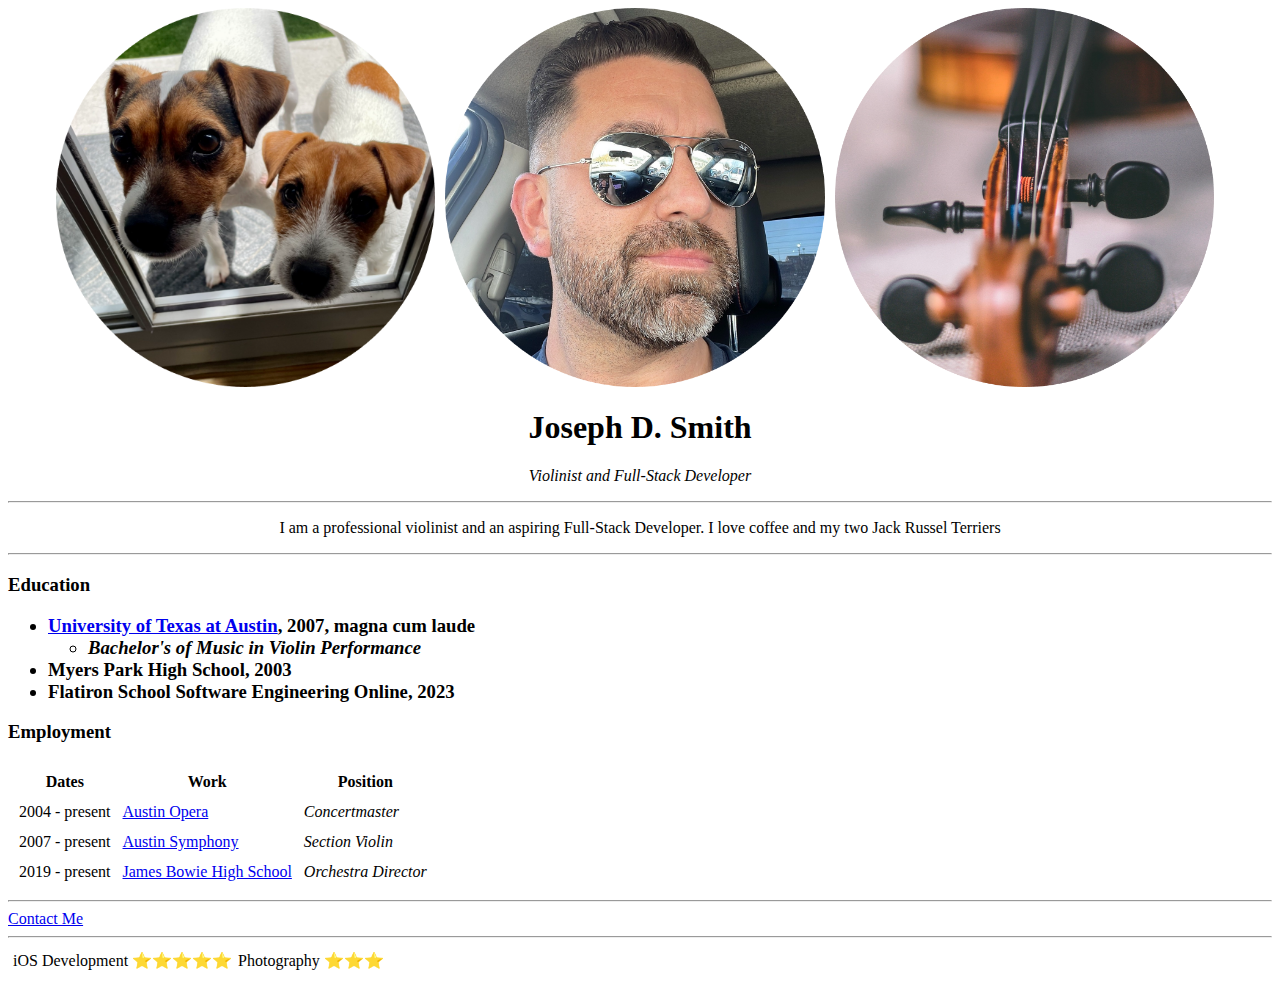
<file: index.html>
<!DOCTYPE html>
<html lang="en">

<head>
    <meta charset="UTF-8">
    <meta http-equiv="X-UA-Compatible" content="IE=edge">
    <meta name="viewport" content="width=device-width, initial-scale=1.0">
    <link href="style.css" rel="stylesheet">
    <title>Joseph D. Smith</title>
</head>

<body>
    <div class="Images">
        <img src="images/dogs-modified.png" alt="joseph's dogs"
        height="400"
        width="400">
        <img src="images//profile-modified.png" alt="joseph profile picutre"
            height="400"
            width="400">
        <img src="images/violin-modified.png" alt="joseph's violin"
            height="400"
            width="400">
    </div>

    <div class="name">
        <h1>Joseph D. Smith</h1>
        <p><em>Violinist and Full-Stack Developer</em></p>
    </div>
        <hr>
    </div>
    
    <div class="shortBio">
        <p>I am a professional violinist and an aspiring Full-Stack Developer. I love coffee and my two Jack Russel Terriers</p>
    </div>
    <hr>
    <div> 
        <h3>Education
            <ul>
                <li><a href="https://www.utexas.edu">University of Texas at Austin</a>, 2007, magna cum laude</li>
                    <ul>
                        <li><em>Bachelor's of Music in Violin Performance</em></li>
                    </ul>
                <li>Myers Park High School, 2003</li>
                <li>Flatiron School Software Engineering Online, 2023</li>   
            </ul>
        </h3>
    </div>
   
        
    <div>
        <h3>Employment</h3>
            <table cellspacing = 10px>
                <thead>
                    <tr>
                        <th>Dates</th>
                        <th>Work</th>
                        <th>Position</th>
                    </tr>
                </thead>
                <tbody>
                <tr>
                    <td>2004 - present</td>
                    <td><a href="https://austinopera.org">Austin Opera</a></td>
                    <td><em>Concertmaster</em></td>
                </tr>
                <tr>
                    <td>2007 - present</td>
                    <td><a href="https://austinsymphony.org">Austin Symphony</a></td>
                    <td><em>Section Violin</em></td>
                </tr>  
                <tr>
                    <td>2019 - present</td>
                    <td><a href="https://bowie.austinschools.org">James Bowie High School</a></td>
                    <td><em>Orchestra Director</em></td>
                </tr>   
            </tbody>

            </table>
    </div>
    <hr>
    <div>
        <a href="contactMe.html">Contact Me</a>
    </div>
    <hr>
    <div>
        <table cellspacing = 4px>
            <td>iOS Development &#11088;&#11088;&#11088;&#11088;&#11088;</td>
            <td>Photography &#11088;&#11088;&#11088;</td>
            <td></td>
        </table>
    </div>
  
    <script src="index.js"></script>
</body>

</html>
</file>
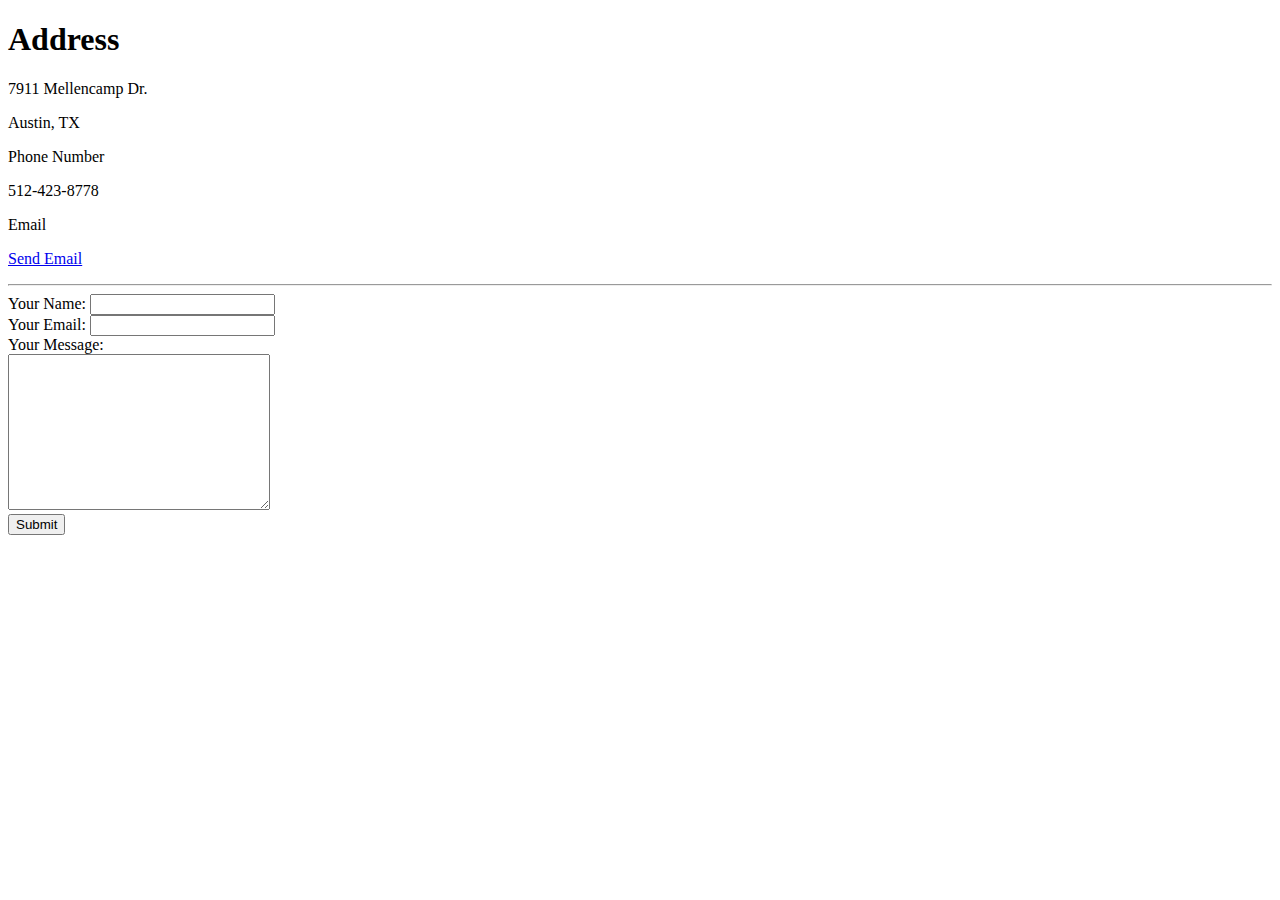
<file: contactMe.html>
<!DOCTYPE html>
<html lang="en">
<head>
    <meta charset="UTF-8">
    <meta http-equiv="X-UA-Compatible" content="IE=edge">
    <meta name="viewport" content="width=device-width, initial-scale=1.0">
    <title>Contact Me</title>
</head>
<body>
    <h1>Address</h1>
        <p>7911 Mellencamp Dr.</p>
        <p>Austin, TX</p>
    <p>Phone Number
        <p>512-423-8778</p>
    </p>
    <p>Email
        <p><a href="mailto:joesmith40@gmail.com">Send Email</a> </p>
    </p>
    <hr>
    <form action="mailto:joesmith40@gmail.com" method="post" enctype="text/plain">
        <label>Your Name:</label>
        <input type="text" name="yourName"><br>
        <label>Your Email:</label>
        <input type="email" name="yourEmail"><br>
        <label>Your Message:</label><br>
        <textarea name="yourEmail" id="" cols="30" rows="10"></textarea><br>
        <input type="submit">
    </form>
</body>
</html>
</file>
<file: style.css>
.name,
.shortBio {
    text-align: center;
}

.Images {
    display: flex;
    flex-wrap: wrap;
    justify-content: center;
}

.Images img {
    width: 30%;
    height: 30%;
    margin-right: 10px;
}
</file>
